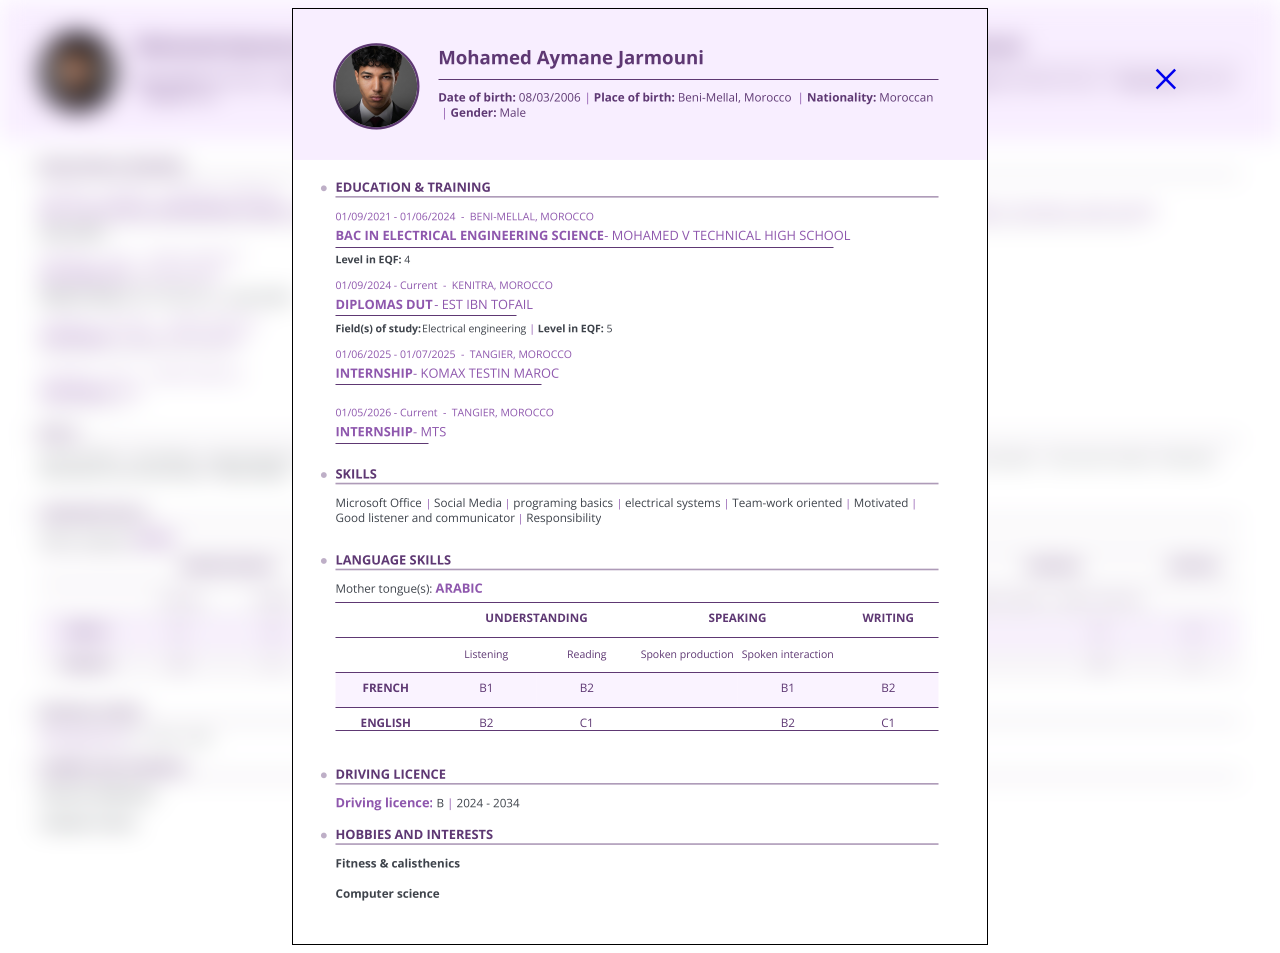
<file: index_cv.html>
<!DOCTYPE html>
<html lang="en">
<head>
    <meta charset="UTF-8">
    <meta name="viewport" content="width=device-width, initial-scale=1.0">
    <link rel="stylesheet" href="sheet_cv.css">
    <title>Ayman's CV</title>
</head>
<body>

    <div>
    </div>
<a href="index.html"><span>&times;</span></a>
</body>
</html>
</file>
<file: sheet_cv.css>
div {
    height: 935px;
    width: 694px;
    margin-left: auto;
    margin-right: auto;
    border: 0.1px solid black;
    background-image: url(cv.png)
}
body::before {
  content: "";
  position: fixed;
  width: 100%;
  height: 100%;
  top: 0;
  left: 0;
  background-image: url(cv.png);
  background-size: 50%;
  background-repeat: repeat-x;
  filter: blur(12px);
  z-index: -1;
}
span {
  position: absolute;
  top: 50px;
  right: 100px;
  font-size: 50px;
  cursor: pointer;
}
</file>
